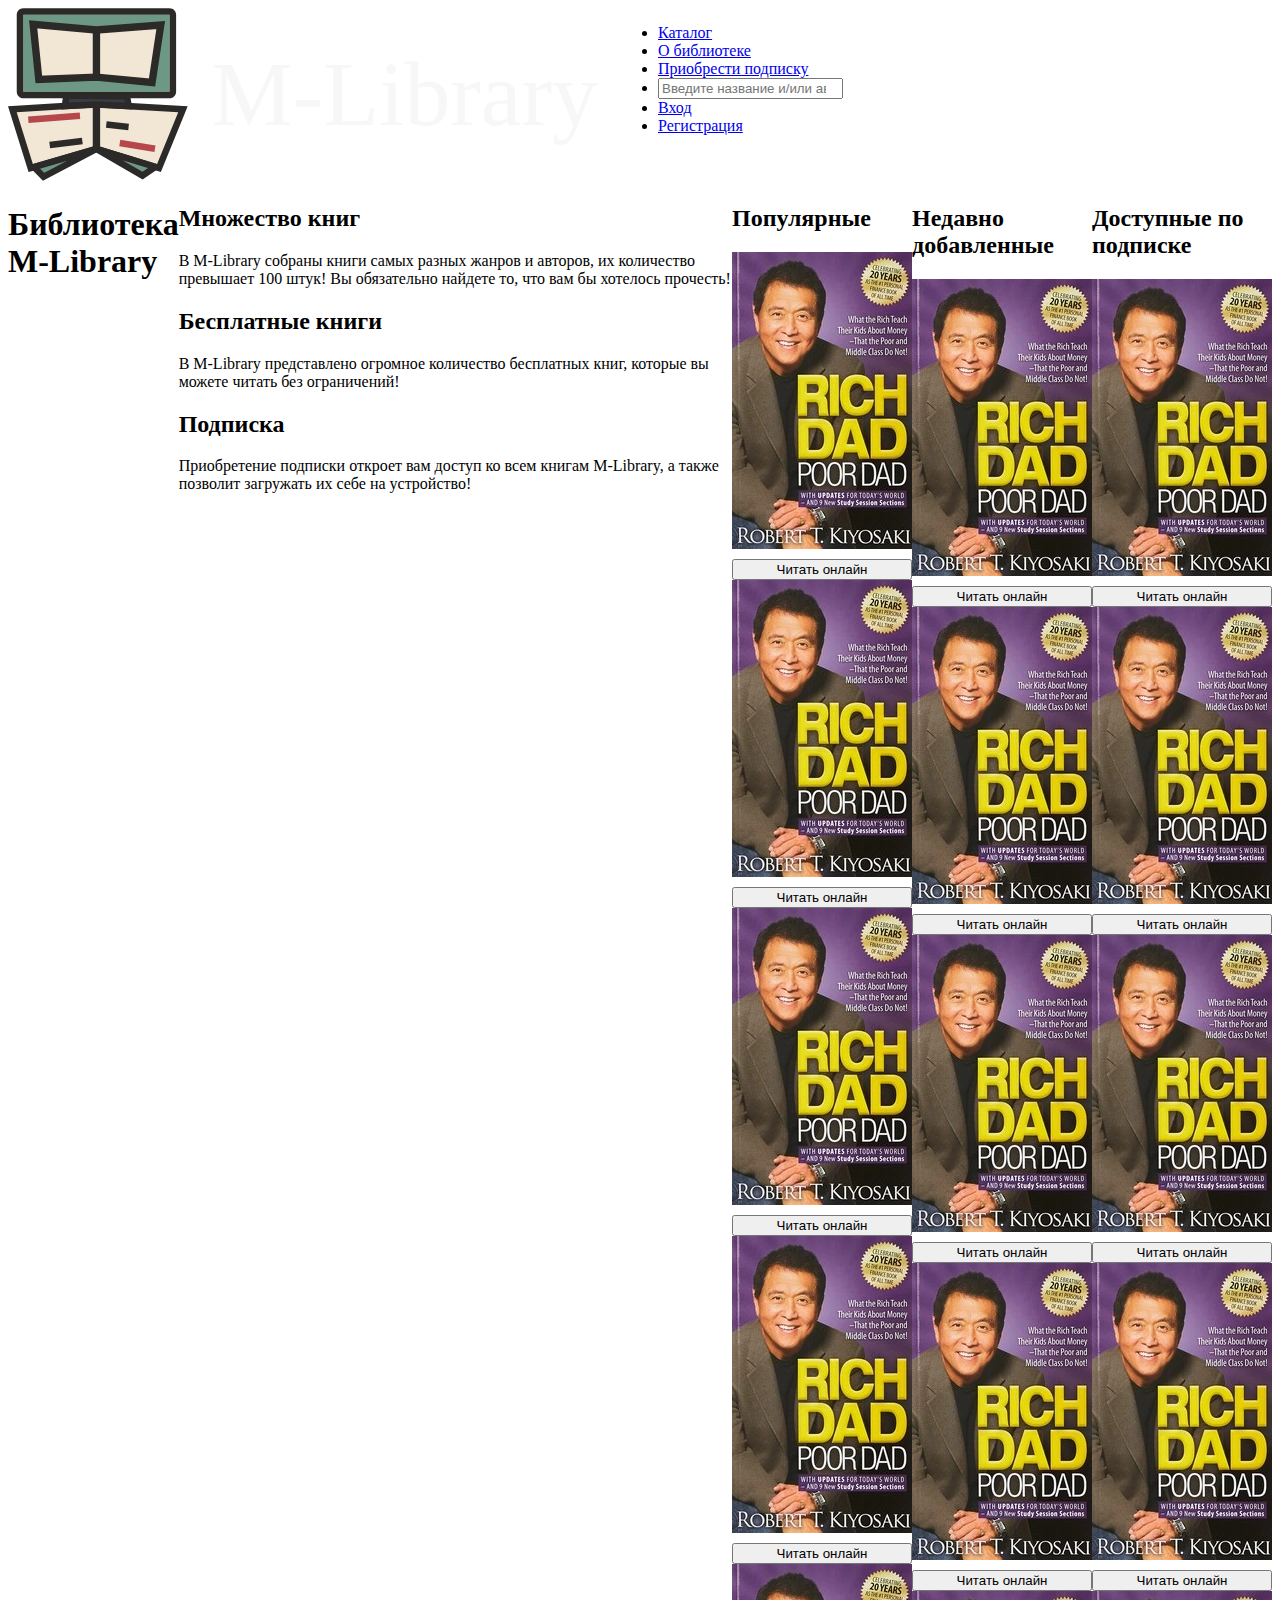
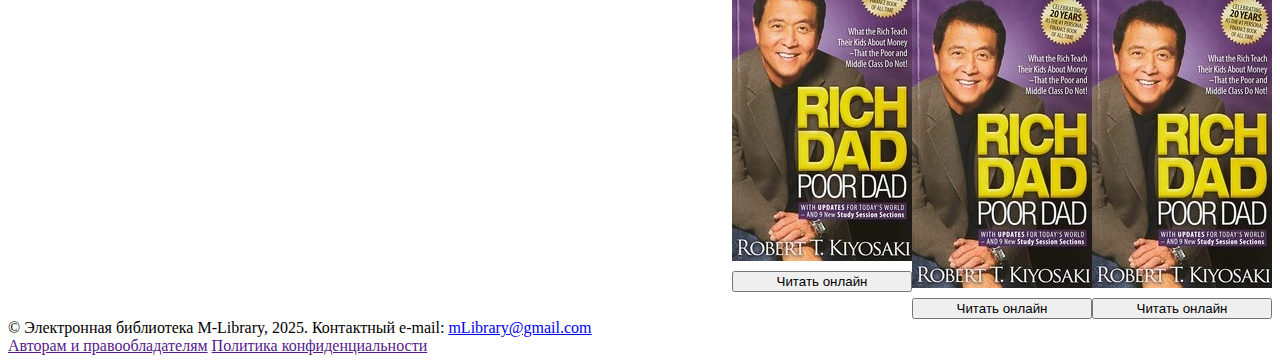
<file: index.html>
<!DOCTYPE html>
<html lang="ru">
  <head>
    <meta charset="UTF-8" />
    <meta name="viewport" content="width=device-width, initial-scale=1.0" />
    <meta name="description" content="Электронная библиотека M-Library">
    <title>M-Library</title>
    <link rel="stylesheet" href="/assets/css/style.css" />
  </head>
  <body>
    <header class="body-header">
      <div class="container">
        <a href="#">
          <div class="logo-div">
            <img
              src="/assets/img/logolibrary_2.svg"
              alt="M-Library"
              class="logo-img"
            />
          </div>
        </a>
        <nav class="menu">
          <ul class="nav-list" aria-label="menu ">
            <li class="nav-item"><a href="#">Каталог</a></li>
            <li class="nav-item"><a href="#">О библиотеке</a></li>
            <li class="nav-item"><a href="#">Приобрести подписку</a></li>
            <li class="nav-item">
              <form action="">
                <label for="menu-search" hidden>Поиск</label>
                <input
                  type="search"
                  placeholder="Введите название и/или автора"
                  id="menu-search"
                />
              </form>
            </li>
            <li class="nav-item"><a href="#">Вход</a></li>
            <li class="nav-item"><a href="#">Регистрация</a></li>
          </ul>
        </nav>
      </div>
    </header>
    <main>
      <div class="container">
        <h1>Библиотека M-Library</h1>
        <section class="main-header-section">
          <div class="card">
            <h2>Множество книг</h2>
            <p>
              В M-Library собраны книги самых разных жанров и авторов, их
              количество превышает 100 штук! Вы обязательно найдете то, что вам
              бы хотелось прочесть!
            </p>
          </div>
          <div class="card">
            <h2>Бесплатные книги</h2>
            <p>
              В M-Library представлено огромное количество бесплатных книг,
              которые вы можете читать без ограничений!
            </p>
          </div>
          <div class="card">
            <h2>Подписка</h2>
            <p>
              Приобретение подписки откроет вам доступ ко всем книгам M-Library,
              а также позволит загружать их себе на устройство!
            </p>
          </div>
        </section>
        <section class="main-section">
          <h2>Популярные</h2>
          <article class="book-card">
            <img src="/assets/img/book-cover.webp" alt="book-cover" />
            <button class="book-card-button">Читать онлайн</button>
          </article>
          <article class="book-card">
            <img src="/assets/img/book-cover.webp" alt="book-cover" />
            <button class="book-card-button">Читать онлайн</button>
          </article>
          <article class="book-card">
            <img src="/assets/img/book-cover.webp" alt="book-cover" />
            <button class="book-card-button">Читать онлайн</button>
          </article>
          <article class="book-card">
            <img src="/assets/img/book-cover.webp" alt="book-cover" />
            <button class="book-card-button">Читать онлайн</button>
          </article>
          <article class="book-card">
            <img src="/assets/img/book-cover.webp" alt="book-cover" />
            <button class="book-card-button">Читать онлайн</button>
          </article>
        </section>
        <section class="main-section">
          <h2>Недавно добавленные</h2>
          <article class="book-card">
            <img src="/assets/img/book-cover.webp" alt="book-cover" />
            <button class="book-card-button">Читать онлайн</button>
          </article>
          <article class="book-card">
            <img src="/assets/img/book-cover.webp" alt="book-cover" />
            <button class="book-card-button">Читать онлайн</button>
          </article>
          <article class="book-card">
            <img src="/assets/img/book-cover.webp" alt="book-cover" />
            <button class="book-card-button">Читать онлайн</button>
          </article>
          <article class="book-card">
            <img src="/assets/img/book-cover.webp" alt="book-cover" />
            <button class="book-card-button">Читать онлайн</button>
          </article>
          <article class="book-card">
            <img src="/assets/img/book-cover.webp" alt="book-cover" />
            <button class="book-card-button">Читать онлайн</button>
          </article>
        </section>
        <section class="main-section">
          <h2>Доступные по подписке</h2>
          <article class="book-card">
            <img src="/assets/img/book-cover.webp" alt="book-cover" />
            <button class="book-card-button">Читать онлайн</button>
          </article>
          <article class="book-card">
            <img src="/assets/img/book-cover.webp" alt="book-cover" />
            <button class="book-card-button">Читать онлайн</button>
          </article>
          <article class="book-card">
            <img src="/assets/img/book-cover.webp" alt="book-cover" />
            <button class="book-card-button">Читать онлайн</button>
          </article>
          <article class="book-card">
            <img src="/assets/img/book-cover.webp" alt="book-cover" />
            <button class="book-card-button">Читать онлайн</button>
          </article>
          <article class="book-card">
            <img src="/assets/img/book-cover.webp" alt="book-cover" />
            <button class="book-card-button">Читать онлайн</button>
          </article>
        </section>
      </div>
    </main>
    <footer>
      <div class="container">
        <nav class="menu">
          <div>
            &copy; Электронная библиотека M-Library, 2025. Контактный e-mail:
            <a href="mailto:mLibrary@gmail.com">mLibrary@gmail.com</a>
          </div>
          <a href="">Авторам и правообладателям</a>
          <a href="">Политика конфиденциальности</a>
        </nav>
      </div>
    </footer>
  </body>
</html>
</file>
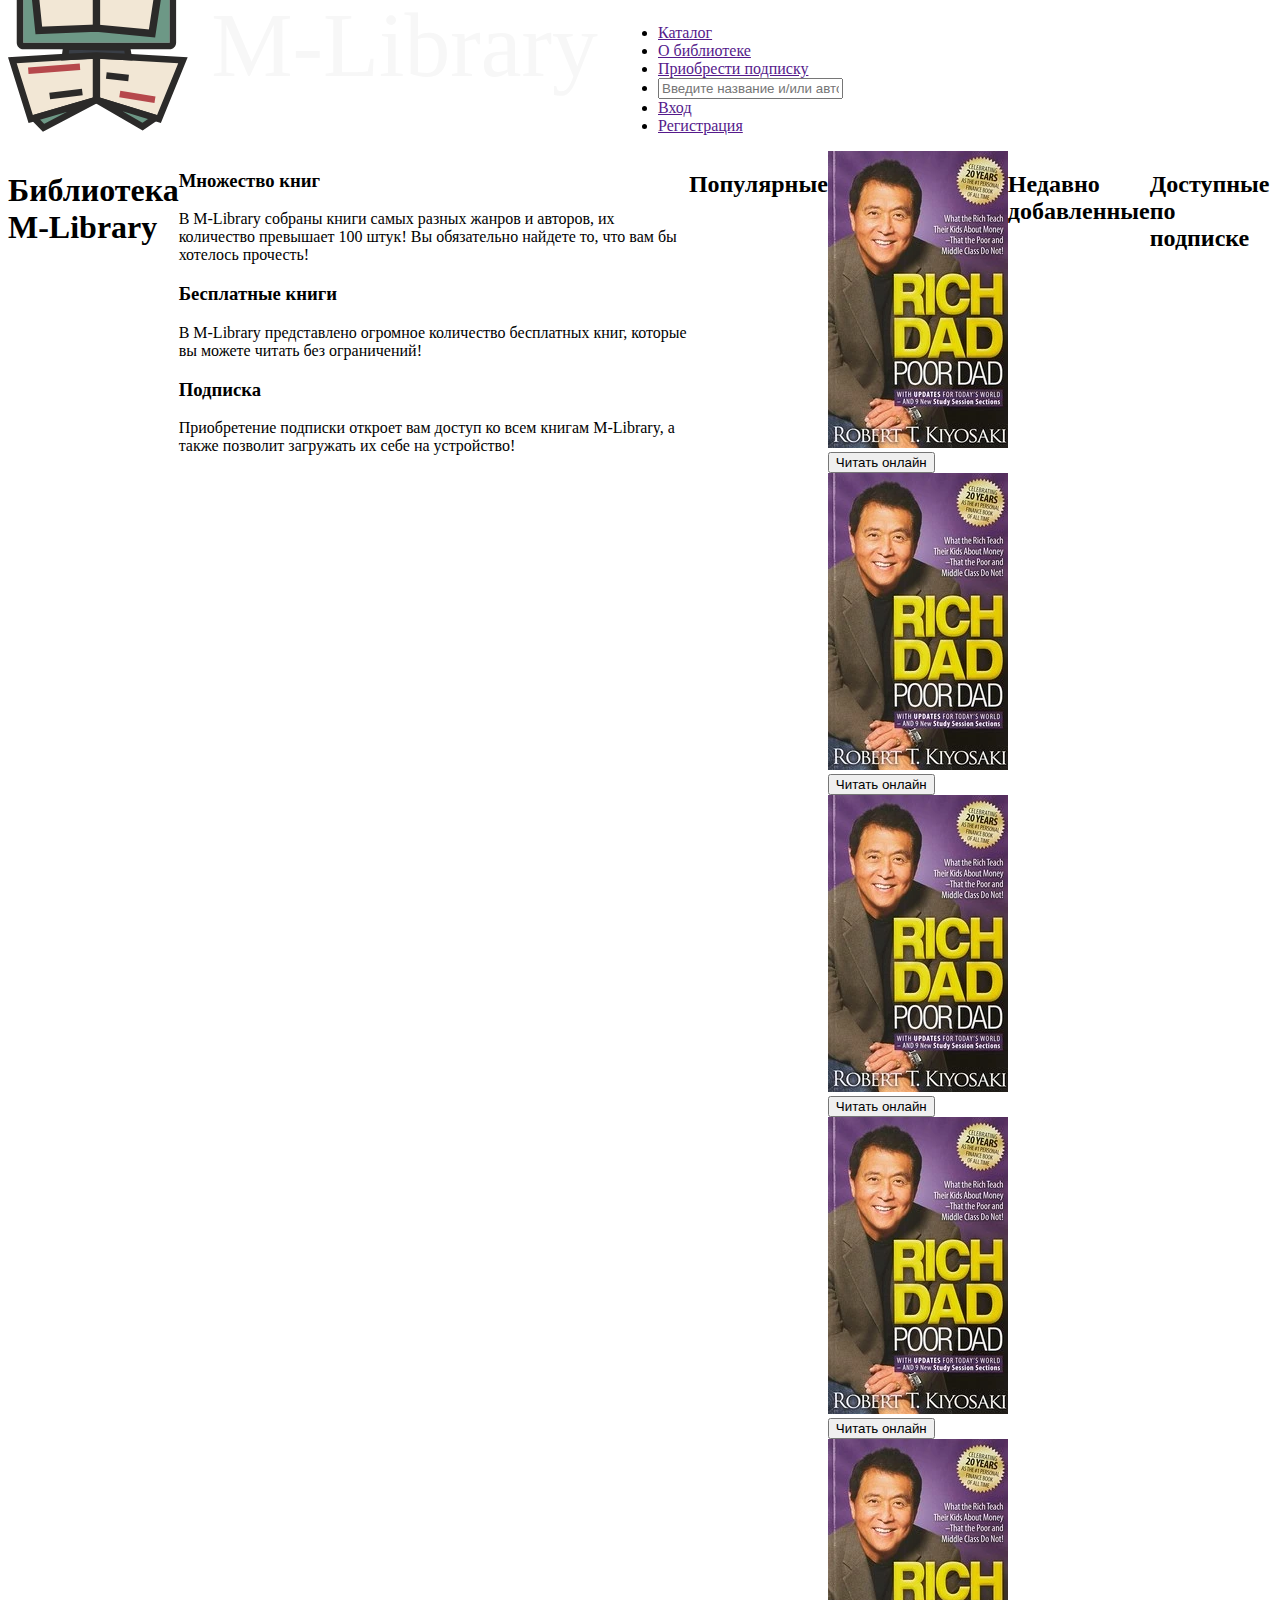
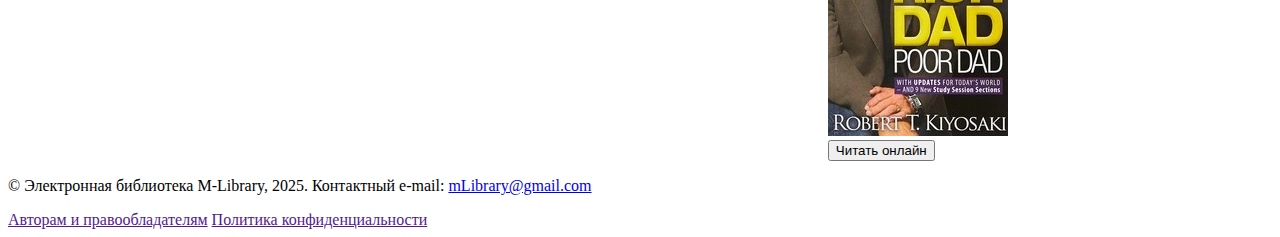
<file: pages/index.html>
<!DOCTYPE html>
<html lang="en">
  <head>
    <meta charset="UTF-8" />
    <meta name="viewport" content="width=device-width, initial-scale=1.0" />
    <title>M-Library</title>
    <link rel="stylesheet" href="../assets/css/style.css" />
  </head>
  <body>
    <header class="body-header">
      <div class="container">
        <a href="#">
          <div class="logo">
            <img src="../assets/img/logolibrary_2.svg" alt="M-Library" />
          </div>
        </a>
        <nav class="menu">
          <ul>
            <li><a href="">Каталог</a></li>
            <li><a href="">О библиотеке</a></li>
            <li><a href="">Приобрести подписку</a></li>
            <li>
              <input type="text" placeholder="Введите название и/или автора" />
            </li>
            <li><a href="">Вход</a></li>
            <li><a href="">Регистрация</a></li>
          </ul>
        </nav>
      </div>
    </header>
    <main>
      <div class="container">
        <header class="main-header">
          <h1>Библиотека M-Library</h1>
        </header>
        <section class="main-header-section">
          <div class="card">
            <h3>Множество книг</h3>
            <p>
              В M-Library собраны книги самых разных жанров и авторов, их
              количество превышает 100 штук! Вы обязательно найдете то, что вам
              бы хотелось прочесть!
            </p>
          </div>
          <div class="card">
            <h3>Бесплатные книги</h3>
            <p>
              В M-Library представлено огромное количество бесплатных книг,
              которые вы можете читать без ограничений!
            </p>
          </div>
          <div class="card">
            <h3>Подписка</h3>
            <p>
              Приобретение подписки откроет вам доступ ко всем книгам M-Library,
              а также позволит загружать их себе на устройство!
            </p>
          </div>
        </section>
        <header class="section-header">
          <h2>Популярные</h2>
        </header>
        <section class="main-section">
          <div class="card-book">
            <img src="../assets/img/book-cover.webp" alt="book-cover" />
            <button>Читать онлайн</button>
          </div>
          <div class="card-book">
            <img src="../assets/img/book-cover.webp" alt="book-cover" />
            <button>Читать онлайн</button>
          </div>
          <div class="card-book">
            <img src="../assets/img/book-cover.webp" alt="book-cover" />
            <button>Читать онлайн</button>
          </div>
          <div class="card-book">
            <img src="../assets/img/book-cover.webp" alt="book-cover" />
            <button>Читать онлайн</button>
          </div>
          <div class="card-book">
            <img src="../assets/img/book-cover.webp" alt="book-cover" />
            <button>Читать онлайн</button>
          </div>
        </section>
        <header class="section-header">
          <h2>Недавно добавленные</h2>
        </header>
        <section class="main-section"></section>
        <header class="section-header">
          <h2>Доступные по подписке</h2>
        </header>
        <section class="main-section"></section>
      </div>
    </main>
    <footer>
      <div class="container">
        <nav class="menu">
          <p>
            © Электронная библиотека M-Library, 2025. Контактный e-mail:
            <a href="mailto:mLibrary@gmail.com">mLibrary@gmail.com</a>
          </p>
          <a href="">Авторам и правообладателям</a>
          <a href="">Политика конфиденциальности</a>
        </nav>
      </div>
    </footer>
  </body>
</html>
</file>
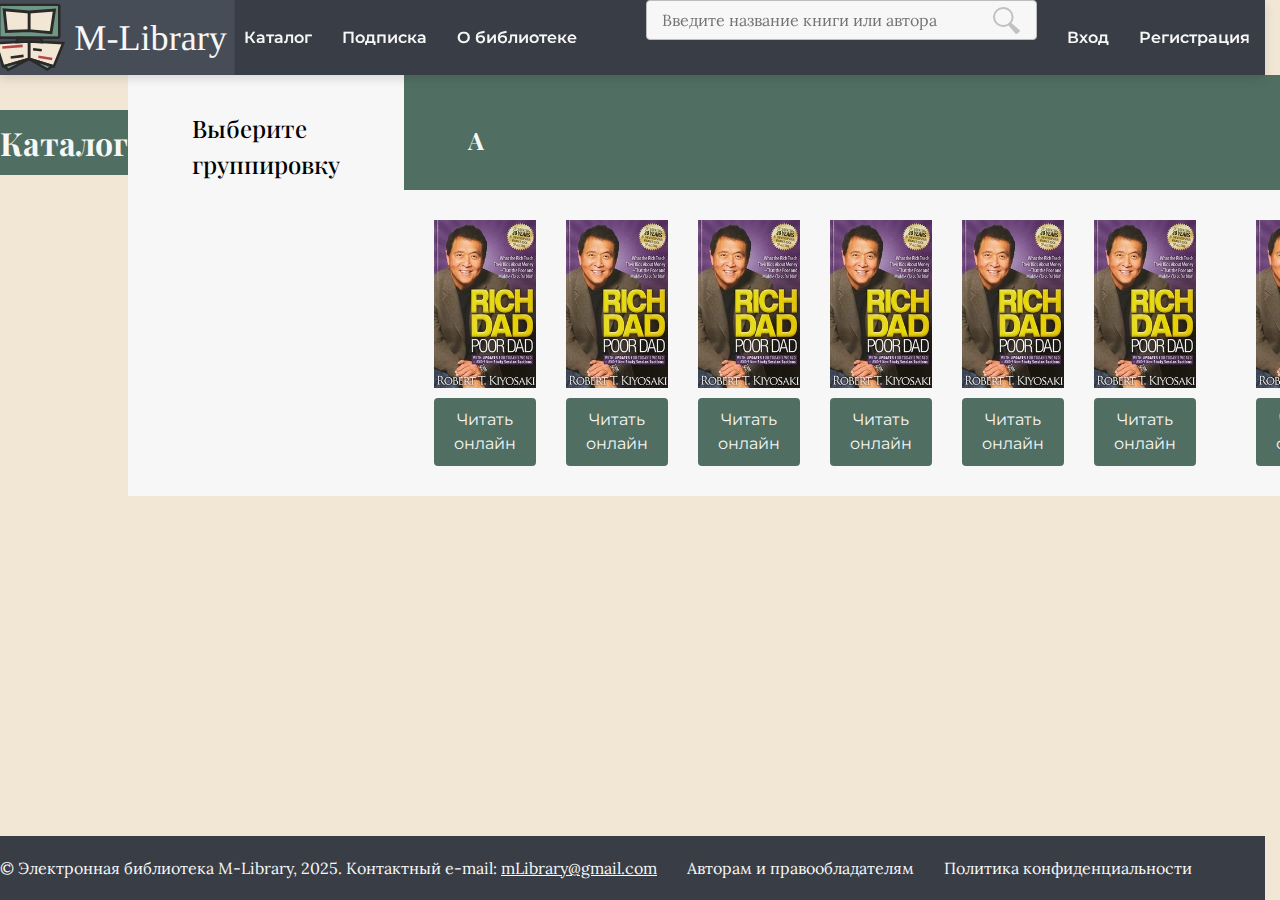
<file: catalog.html>
<!DOCTYPE html>
<html lang="ru">
  <head>
    <meta charset="UTF-8" />
    <meta
      name="viewport"
      content="width=device-width, user-scalable=no, initial-scale=1.0, maximum-scale=1.0, minimum-scale=1.0"
    />
    <meta http-equiv="X-UA-Compatible" content="ie=edge" />
    <meta name="description" content="Электронная библиотека M-Library" />
    <title>M-Library</title>
    <link rel="stylesheet" href="/assets/css/reset.css" />
    <link rel="stylesheet" href="/assets/css/style.css" />
    <link rel="stylesheet" href="/assets/css/media.css" />
  </head>
  <body class="page">
    <header class="header">
      <div class="container container__header">
        <a href="/index.html" class="logo">
          <img
            src="/assets/img/logolibrary_2.svg"
            alt="M-Library"
            class="logo__logo-image"
            width="229"
            height="65"
          />
        </a>
        <nav class="nav">
          <ul class="nav__list" aria-label="menu">
            <li class="nav__item">
              <a href="/catalog.html" class="nav__link">Каталог</a>
            </li>
            <li class="nav__item">
              <a href="/subscription.html" class="nav__link">Подписка</a>
            </li>
            <li class="nav__item">
              <a href="/about.html" class="nav__link">О&nbsp;библиотеке</a>
            </li>
          </ul>
        </nav>
        <div class="search">
          <form class="search__form">
            <label for="nav-search-input" class="search__label visually-hidden"
              >Поиск</label
            >
            <input
              class="search__input"
              type="search"
              placeholder="Введите название книги или автора"
              id="nav-search-input"
            />
          </form>
          <button
            type="submit"
            class="search__button"
            aria-label="search-button"
            title="Search"
          >
            <svg
              width="27"
              height="27"
              viewBox="0 0 27 27"
              fill="none"
              xmlns="http://www.w3.org/2000/svg"
              class="search__icon"
            >
              <g transform="matrix(-1 0 0 1 26 1)">
                <path
                  d="M9.30142 0C14.4383 0 18.6028 4.02625 18.6028 8.99261C18.6028 13.959 14.4383 17.9852 9.30142 17.9852C4.16409 17.9852 0 13.959 0 8.99261C0 4.02625 4.16409 6.92328e-07 9.30142 6.92328e-07C9.30142 6.92328e-07 9.30142 0 9.30142 0Z"
                  fill="none"
                  stroke-width="2"
                  stroke="currentColor"
                  transform="translate(6.397 0)"
                />
                <path
                  d="M7.8472 0C12.1815 0 15.6948 3.39668 15.6948 7.58667C15.6948 11.7771 12.1815 15.1737 7.8472 15.1737C3.51332 15.1737 0 11.7771 0 7.58667C0 3.39668 3.51332 1.19209e-07 7.8472 1.19209e-07C7.8472 1.19209e-07 7.8472 0 7.8472 0Z"
                  transform="translate(7.842 1.32)"
                />
                <path
                  d="M8.79958 0L0 7.7117L2.66774 9.78633L10.1783 1.16597L8.79958 0Z"
                  fill="currentColor"
                  fill-rule="evenodd"
                  stroke-width="2"
                  stroke="currentColor"
                  transform="translate(0 15.214)"
                />
              </g>
            </svg>
          </button>
        </div>
        <ul class="nav__list">
          <li class="nav__item">
            <a href="/login.html" class="nav__link">Вход</a>
          </li>
          <li class="nav__item">
            <a href="/registration.html" class="nav__link">Регистрация</a>
          </li>
        </ul>
      </div>
    </header>
    <main class="main">
      <div class="container container__main">
        <h1 class="main__title">Каталог</h1>
        <section class="features-section">
          <header class="features-section__header">
            <h2 class="features-section__section-title">
              Выберите группировку
            </h2>
          </header>
        </section>
        <section class="book-section">
          <header class="book-section__header">
            <h2 class="book-section__title">А</h2>
          </header>
          <div class="book-section__grid-wrapper">
            <div class="book-section__grid">
              <div class="book-card">
                <img
                  class="book-card__image"
                  src="/assets/img/book-cover.webp"
                  alt="book-cover"
                  width="180"
                  height="297"
                />
                <button class="button">Читать онлайн</button>
              </div>
              <div class="book-card">
                <img
                  class="book-card__image"
                  src="/assets/img/book-cover.webp"
                  alt="book-cover"
                  width="180"
                  height="297"
                />
                <button class="button">Читать онлайн</button>
              </div>
              <div class="book-card">
                <img
                  class="book-card__image"
                  src="/assets/img/book-cover.webp"
                  alt="book-cover"
                  width="180"
                  height="297"
                />
                <button class="button">Читать онлайн</button>
              </div>
              <div class="book-card">
                <img
                  class="book-card__image"
                  src="/assets/img/book-cover.webp"
                  alt="book-cover"
                  width="180"
                  height="297"
                />
                <button class="button">Читать онлайн</button>
              </div>
              <div class="book-card">
                <img
                  class="book-card__image"
                  src="/assets/img/book-cover.webp"
                  alt="book-cover"
                  width="180"
                  height="297"
                />
                <button class="button">Читать онлайн</button>
              </div>
              <div class="book-card">
                <img
                  class="book-card__image"
                  src="/assets/img/book-cover.webp"
                  alt="book-cover"
                  width="180"
                  height="297"
                />
                <button class="button">Читать онлайн</button>
              </div>
            </div>
          </div>
        </section>
        <section class="book-section">
          <h2 class="book-section__title">Б</h2>
          <div class="book-section__grid">
            <div class="book-card">
              <img
                class="book-card__image"
                src="/assets/img/book-cover.webp"
                alt="book-cover"
                width="180"
                height="297"
              />
              <button class="button">Читать онлайн</button>
            </div>
            <div class="book-card">
              <img
                class="book-card__image"
                src="/assets/img/book-cover.webp"
                alt="book-cover"
                width="180"
                height="297"
              />
              <button class="button">Читать онлайн</button>
            </div>
            <div class="book-card">
              <img
                class="book-card__image"
                src="/assets/img/book-cover.webp"
                alt="book-cover"
                width="180"
                height="297"
              />
              <button class="button">Читать онлайн</button>
            </div>
            <div class="book-card">
              <img
                class="book-card__image"
                src="/assets/img/book-cover.webp"
                alt="book-cover"
                width="180"
                height="297"
              />
              <button class="button">Читать онлайн</button>
            </div>
            <div class="book-card">
              <img
                class="book-card__image"
                src="/assets/img/book-cover.webp"
                alt="book-cover"
                width="180"
                height="297"
              />
              <button class="button">Читать онлайн</button>
            </div>
            <div class="book-card">
              <img
                class="book-card__image"
                src="/assets/img/book-cover.webp"
                alt="book-cover"
                width="180"
                height="297"
              />
              <button class="button">Читать онлайн</button>
            </div>
          </div>
        </section>
        <section class="book-section">
          <h2 class="book-section__title">В</h2>
          <div class="book-section__grid">
            <div class="book-card">
              <img
                class="book-card__image"
                src="/assets/img/book-cover.webp"
                alt="book-cover"
                width="180"
                height="297"
              />
              <button class="button">Читать онлайн</button>
            </div>
            <div class="book-card">
              <img
                class="book-card__image"
                src="/assets/img/book-cover.webp"
                alt="book-cover"
                width="180"
                height="297"
              />
              <button class="button">Читать онлайн</button>
            </div>
            <div class="book-card">
              <img
                class="book-card__image"
                src="/assets/img/book-cover.webp"
                alt="book-cover"
                width="180"
                height="297"
              />
              <button class="button">Читать онлайн</button>
            </div>
            <div class="book-card">
              <img
                class="book-card__image"
                src="/assets/img/book-cover.webp"
                alt="book-cover"
                width="180"
                height="297"
              />
              <button class="button">Читать онлайн</button>
            </div>
            <div class="book-card">
              <img
                class="book-card__image"
                src="/assets/img/book-cover.webp"
                alt="book-cover"
                width="180"
                height="297"
              />
              <button class="button">Читать онлайн</button>
            </div>
            <div class="book-card">
              <img
                class="book-card__image"
                src="/assets/img/book-cover.webp"
                alt="book-cover"
                width="180"
                height="297"
              />
              <button class="button">Читать онлайн</button>
            </div>
          </div>
        </section>
      </div>
    </main>
    <footer class="footer">
      <div class="container">
        <nav class="nav footer__nav">
          <div class="footer__info">
            <span
              >&copy; Электронная библиотека M-Library, 2025. Контактный e-mail:
              <a class="footer__email" href="mailto:mLibrary@gmail.com"
                >mLibrary@gmail.com</a
              ></span
            >
          </div>
          <a class="footer__link" href="/for-authors.html"
            >Авторам и правообладателям</a
          >
          <a class="footer__link" href="/conf-policy.html"
            >Политика конфиденциальности</a
          >
        </nav>
      </div>
    </footer>
  </body>
</html>
</file>
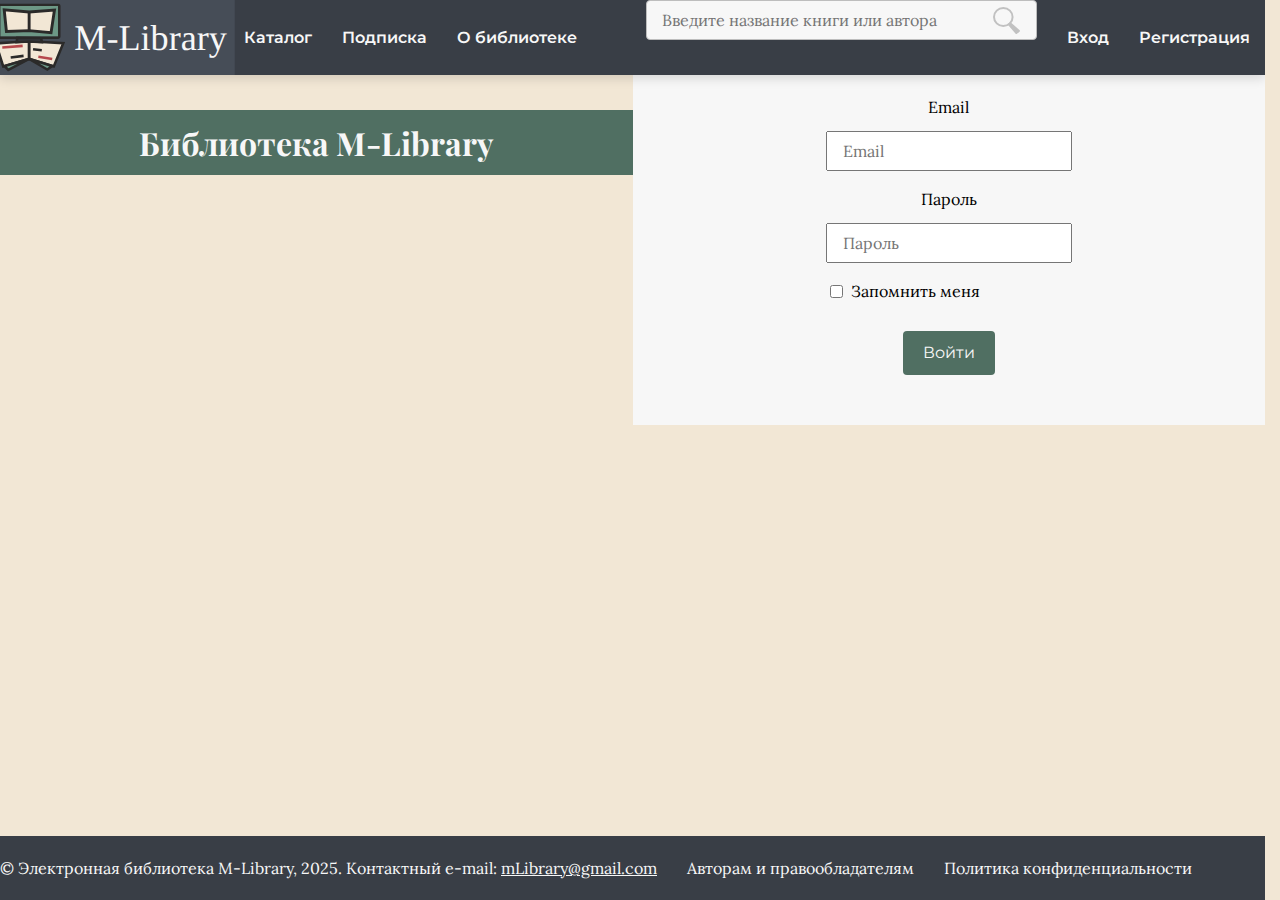
<file: login.html>
<!DOCTYPE html>
<html lang="ru">
  <head>
    <meta charset="UTF-8" />
    <meta name="viewport" content="width=device-width" />
    <meta http-equiv="X-UA-Compatible" content="ie=edge" />
    <meta name="description" content="Электронная библиотека M-Library" />
    <title>M-Library</title>
    <link rel="stylesheet" href="/assets/css/reset.css" />
    <link rel="stylesheet" href="/assets/css/style.css" />
    <link rel="stylesheet" href="/assets/css/media.css" />
  </head>
  <body class="page">
    <header class="header">
      <div class="container container__header">
        <a href="index.html" class="logo">
          <img
            src="/assets/img/logolibrary_2.svg"
            alt="M-Library"
            class="logo__logo-image"
            width="229"
            height="65"
          />
        </a>
        <nav class="nav">
          <ul class="nav__list" aria-label="menu">
            <li class="nav__item"><a href="#" class="nav__link">Каталог</a></li>
            <li class="nav__item">
              <a href="#" class="nav__link">Подписка</a>
            </li>
            <li class="nav__item">
              <a href="#" class="nav__link">О&nbsp;библиотеке</a>
            </li>
          </ul>
        </nav>
        <div class="search">
          <form class="search__form">
            <label for="nav-search-input" class="search__label visually-hidden"
              >Поиск</label
            >
            <input
              class="search__input"
              type="search"
              placeholder="Введите название книги или автора"
              id="nav-search-input"
            />
          </form>
          <button
            type="submit"
            class="search__button"
            aria-label="search-button"
            title="Search"
          >
            <svg
              width="27"
              height="27"
              viewBox="0 0 27 27"
              fill="none"
              xmlns="http://www.w3.org/2000/svg"
              class="search__icon"
            >
              <g transform="matrix(-1 0 0 1 26 1)">
                <path
                  d="M9.30142 0C14.4383 0 18.6028 4.02625 18.6028 8.99261C18.6028 13.959 14.4383 17.9852 9.30142 17.9852C4.16409 17.9852 0 13.959 0 8.99261C0 4.02625 4.16409 6.92328e-07 9.30142 6.92328e-07C9.30142 6.92328e-07 9.30142 0 9.30142 0Z"
                  fill="none"
                  stroke-width="2"
                  stroke="currentColor"
                  transform="translate(6.397 0)"
                />
                <path
                  d="M7.8472 0C12.1815 0 15.6948 3.39668 15.6948 7.58667C15.6948 11.7771 12.1815 15.1737 7.8472 15.1737C3.51332 15.1737 0 11.7771 0 7.58667C0 3.39668 3.51332 1.19209e-07 7.8472 1.19209e-07C7.8472 1.19209e-07 7.8472 0 7.8472 0Z"
                  transform="translate(7.842 1.32)"
                />
                <path
                  d="M8.79958 0L0 7.7117L2.66774 9.78633L10.1783 1.16597L8.79958 0Z"
                  fill="currentColor"
                  fill-rule="evenodd"
                  stroke-width="2"
                  stroke="currentColor"
                  transform="translate(0 15.214)"
                />
              </g>
            </svg>
          </button>
        </div>
        <ul class="nav__list">
          <li class="nav__item">
            <a href="/login.html" class="nav__link">Вход</a>
          </li>
          <li class="nav__item">
            <a href="/registration.html" class="nav__link">Регистрация</a>
          </li>
        </ul>
      </div>
    </header>
    <main class="main">
      <div class="container container__main">
        <h1 class="main__title">Библиотека M-Library</h1>
        <div class="form__form-outer">
          <form action="#" class="form">
            <label for="email-input" class="form__input-label">Email</label>
            <input
              type="text"
              name="email"
              id="email-input"
              class="form__text-input"
              placeholder="Email"
            />
            <label for="password-input" class="form__input-label">Пароль</label>
            <input
              type="text"
              name="email"
              id="password-input"
              class="form__text-input"
              placeholder="Пароль"
            />
            <span class="form__input-wrapper">
              <input
                type="checkbox"
                name="remember"
                id="remember-checkbox"
                class="form__checkbox-input"
              />
              <label
                for="remember-checkbox"
                class="form__input-label checkbox-label"
                >Запомнить меня</label
              >
            </span>
            <button type="submit" class="button form__button">Войти</button>
          </form>
        </div>
      </div>
    </main>
    <footer class="footer">
      <div class="container">
        <nav class="nav footer__nav">
          <div class="footer__info">
            <span
              >&copy; Электронная библиотека M-Library, 2025. Контактный e-mail:
              <a class="footer__email" href="mailto:mLibrary@gmail.com"
                >mLibrary@gmail.com</a
              ></span
            >
          </div>
          <a class="footer__link" href="/for-authors.html"
            >Авторам и правообладателям</a
          >
          <a class="footer__link" href="/conf-policy.html"
            >Политика конфиденциальности</a
          >
        </nav>
      </div>
    </footer>
  </body>
</html>
</file>
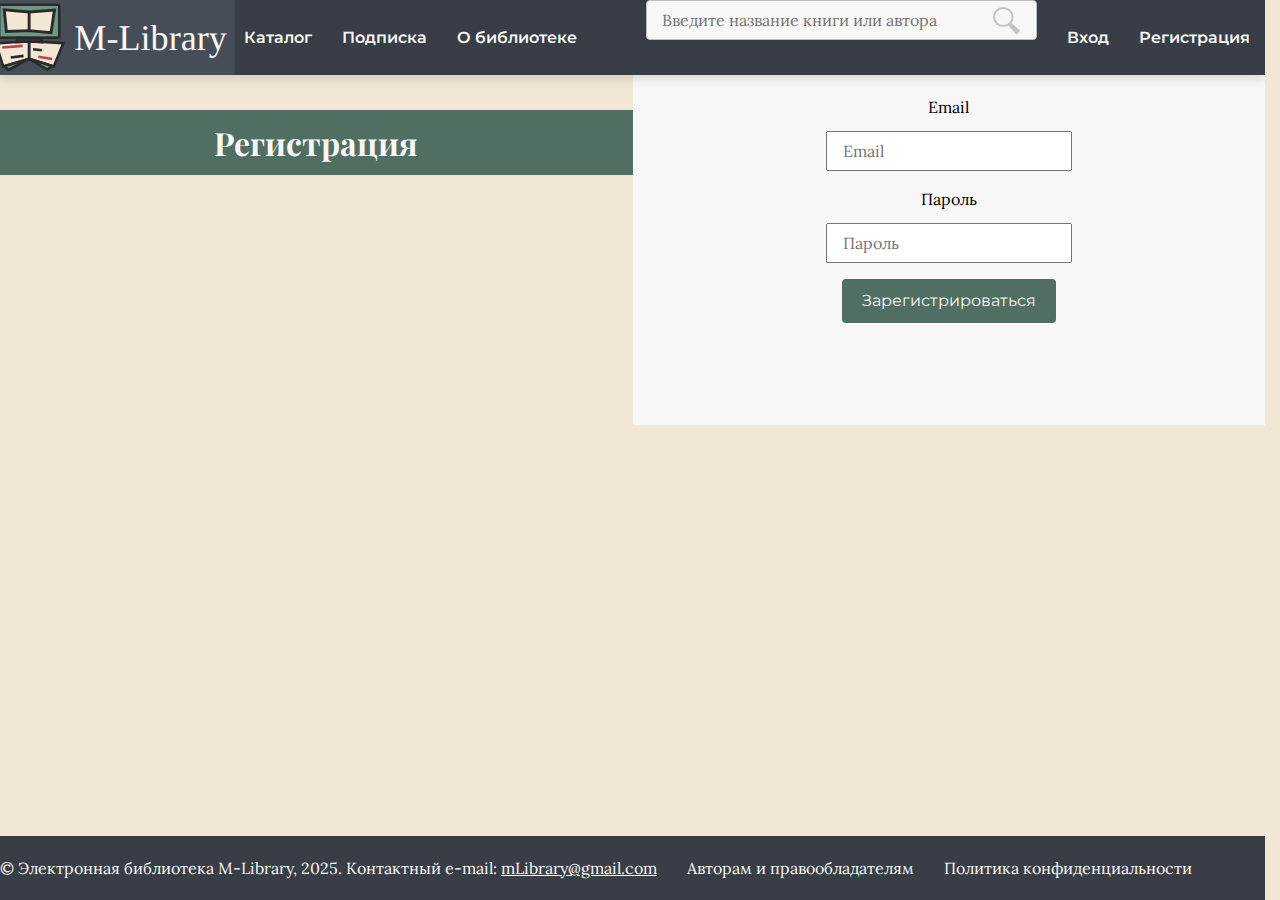
<file: registration.html>
<!DOCTYPE html>
<html lang="ru">
  <head>
    <meta charset="UTF-8" />
    <meta name="viewport" content="width=device-width" />
    <meta http-equiv="X-UA-Compatible" content="ie=edge" />
    <meta name="description" content="Электронная библиотека M-Library" />
    <title>M-Library</title>
    <link rel="stylesheet" href="/assets/css/reset.css" />
    <link rel="stylesheet" href="/assets/css/style.css" />
    <link rel="stylesheet" href="/assets/css/media.css" />
  </head>
  <body class="page">
    <header class="header">
      <div class="container container__header">
        <a href="/index.html" class="logo">
          <img
            src="/assets/img/logolibrary_2.svg"
            alt="M-Library"
            class="logo__logo-image"
            width="229"
            height="65"
          />
        </a>
        <nav class="nav">
          <ul class="nav__list" aria-label="menu">
            <li class="nav__item"><a href="#" class="nav__link">Каталог</a></li>
            <li class="nav__item">
              <a href="#" class="nav__link">Подписка</a>
            </li>
            <li class="nav__item">
              <a href="#" class="nav__link">О&nbsp;библиотеке</a>
            </li>
          </ul>
        </nav>
        <div class="search">
          <form class="search__form">
            <label for="nav-search-input" class="search__label visually-hidden"
              >Поиск</label
            >
            <input
              class="search__input"
              type="search"
              placeholder="Введите название книги или автора"
              id="nav-search-input"
            />
          </form>
          <button
            type="submit"
            class="search__button"
            aria-label="search-button"
            title="Search"
          >
            <svg
              width="27"
              height="27"
              viewBox="0 0 27 27"
              fill="none"
              xmlns="http://www.w3.org/2000/svg"
              class="search__icon"
            >
              <g transform="matrix(-1 0 0 1 26 1)">
                <path
                  d="M9.30142 0C14.4383 0 18.6028 4.02625 18.6028 8.99261C18.6028 13.959 14.4383 17.9852 9.30142 17.9852C4.16409 17.9852 0 13.959 0 8.99261C0 4.02625 4.16409 6.92328e-07 9.30142 6.92328e-07C9.30142 6.92328e-07 9.30142 0 9.30142 0Z"
                  fill="none"
                  stroke-width="2"
                  stroke="currentColor"
                  transform="translate(6.397 0)"
                />
                <path
                  d="M7.8472 0C12.1815 0 15.6948 3.39668 15.6948 7.58667C15.6948 11.7771 12.1815 15.1737 7.8472 15.1737C3.51332 15.1737 0 11.7771 0 7.58667C0 3.39668 3.51332 1.19209e-07 7.8472 1.19209e-07C7.8472 1.19209e-07 7.8472 0 7.8472 0Z"
                  transform="translate(7.842 1.32)"
                />
                <path
                  d="M8.79958 0L0 7.7117L2.66774 9.78633L10.1783 1.16597L8.79958 0Z"
                  fill="currentColor"
                  fill-rule="evenodd"
                  stroke-width="2"
                  stroke="currentColor"
                  transform="translate(0 15.214)"
                />
              </g>
            </svg>
          </button>
        </div>
        <ul class="nav__list">
          <li class="nav__item">
            <a href="/login.html" class="nav__link">Вход</a>
          </li>
          <li class="nav__item">
            <a href="/registration.html" class="nav__link">Регистрация</a>
          </li>
        </ul>
      </div>
    </header>
    <main class="main">
      <div class="container container__main">
        <h1 class="main__title">Регистрация</h1>
        <div class="form__form-outer">
          <form action="#" class="form">
            <label for="email-input" class="form__input-label">Email</label>
            <input
              type="text"
              name="email"
              id="email-input"
              class="form__text-input"
              placeholder="Email"
            />
            <label for="password-input" class="form__input-label">Пароль</label>
            <input
              type="text"
              name="email"
              id="password-input"
              class="form__text-input"
              placeholder="Пароль"
            />
            <button type="submit" class="button form__button registration-button">Зарегистрироваться</button>
          </form>
        </div>
      </div>
    </main>
    <footer class="footer">
      <div class="container">
        <nav class="nav footer__nav">
          <div class="footer__info">
            <span
              >&copy; Электронная библиотека M-Library, 2025. Контактный e-mail:
              <a class="footer__email" href="mailto:mLibrary@gmail.com"
                >mLibrary@gmail.com</a
              ></span
            >
          </div>
          <a class="footer__link" href="/for-authors.html"
            >Авторам и правообладателям</a
          >
          <a class="footer__link" href="/conf-policy.html"
            >Политика конфиденциальности</a
          >
        </nav>
      </div>
    </footer>
  </body>
</html>
</file>
<file: assets/css/style.css>
@font-face {
  font-family: "Lora";
  src: url("../fonts/Lora-VariableFont_wght.ttf") format("truetype");
  font-weight: 400 700;
  font-style: normal;
  font-display: swap;
}

@font-face {
  font-family: "Montserrat";
  src: url("../fonts/Montserrat-VariableFont_wght.ttf") format("truetype");
  font-weight: 100 900;
  font-style: normal;
  font-display: swap;
}

@font-face {
  font-family: "Playfair Display";
  src: url("../fonts/PlayfairDisplay-VariableFont_wght.ttf") format("truetype");
  font-style: normal;
  font-weight: 400 900;
  font-display: swap;
}

:root {
  --main-backgound-color: #f2e7d5;
  --white-color: #f7f7f7;
  --nav-button-hover-color: #464d57;
  --nav-color: #393e46;
  --default-button-color: #506f62;
  --default-button-hover-color: #33373d;
  --default-border-color: #bdbdbd;
  --default-icon-color: #c1c1c1;
  --default-icon-hover-color: #9b9b9b;

  --header-color: #506f62;
  --main-content-font: "Lora";
  --nav-font: "Montserrat";
  --heading-font: "Playfair Display";

  --container-max-width: 1400px;
}

.page {
  background-color: var(--main-backgound-color);
  display: flex;
  flex-direction: column;
  min-height: 100vh;
  font-family: var(--main-content-font);
}

.header {
  background-color: var(--nav-color);
  height: 75px;
  display: flex;
  justify-content: center;
  overflow: hidden;
  box-shadow: 0 4px 10px rgba(0, 0, 0, 0.12);
  position: sticky;
  top: 0px;
}

.logo {
  display: flex;
  align-items: center;
  justify-content: center;
  width: fit-content;
  height: 75px;
  transition: scale 0.3s ease, background-color 0.3s ease;
}

.logo:hover {
  background-color: var(--nav-button-hover-color);
  scale: 1.05;
}

.logo__image {
  height: 65px;
  min-width: 229px;
}

.container {
  max-width: var(--container-max-width);
  width: 100%;
  display: flex;
  margin: 0 auto;
  height: fit-content;
}

.container--main {
  flex-direction: column;
  align-items: center;
}

.container--header {
  align-items: center;
}

.nav {
  display: flex;
  margin-right: auto;
}

.nav__list {
  display: flex;
  list-style: none;
}

.nav__item {
  display: flex;
  align-items: center;
}

.nav__link {
  display: flex;
  align-items: center;
  justify-content: center;
  color: var(--white-color);
  text-decoration: none;
  height: 75px;
  font-family: var(--nav-font), sans-serif;
  padding: 0px 15px;
  font-weight: 600;
  text-align: center;
  transition: background-color 0.3s ease;
}

.nav__link:hover {
  background-color: var(--nav-button-hover-color);
}

.search {
  display: flex;
  background-color: var(--white-color);
  align-items: center;
  margin: 0px 15px;
  border-radius: 4px;
  border: solid 1px var(--default-border-color);
  height: 40px;
}

.search__input {
  outline: none;
  height: 40px;
  background-color: transparent;
  border: none;
  padding: 0px 15px;
  font-family: var(--main-content-font), serif;
  font-size: 1rem;
  min-width: 340px;
}

.search__input::-webkit-search-cancel-button {
  display: none;
}

.search__input::placeholder {
  font-family: var(--main-content-font), serif;
  font-size: 1rem;
}

.search__button {
  background-color: transparent;
  border: none;
  cursor: pointer;
  height: auto;
  margin-right: 10px;
}

.search__icon {
  display: block;
  border-radius: 4px;
  color: var(--default-icon-color);
  transition: color 0.3s ease;
}

.search__icon:hover {
  color: var(--default-icon-hover-color);
}

.visually-hidden {
  border: 0;
  clip: rect(1px, 1px, 1px, 1px);
  -webkit-clip-path: inset(50%);
  clip-path: inset(50%);
  height: 1px;
  margin: -1px;
  overflow: hidden;
  padding: 0;
  position: absolute;
  white-space: nowrap;
  width: 1px;
}

.main {
  display: flex;
  flex: 1;
  justify-content: center;
}

.main__title {
  display: flex;
  justify-content: center;
  align-items: center;
  width: inherit;
  height: 65px;
  font-family: var(--heading-font), serif;
  color: var(--white-color);
  background-color: var(--header-color);
  margin-top: 35px;
}

.features-section {
  display: flex;
  flex-direction: column;
  background-color: var(--white-color);
  width: inherit;
  padding-bottom: 60px;
}

.features-section__cards-wrapper {
  display: flex;
  flex-direction: row;
  justify-content: center;
  gap: 45px;
}

.features-section__card {
  display: flex;
  min-width: 100px;
  max-width: 350px;
  height: auto;
  border: 1px solid var(--default-border-color);
  border-radius: 4px;
  flex-direction: column;
  font-family: var(--main-content-font), serif;
  align-items: center;
  padding: 15px;
}

.features-section__card-title {
  text-align: center;
  margin-bottom: 5px;
  font-weight: 500;
  font-size: 24px;
}

.features-section__card-text {
  text-align: left;
  width: 295px;
}

.features-section__section-title {
  font-family: var(--heading-font);
  font-weight: 500;
}

.features-section__header {
  margin: 35px 64px;
}

.book-section {
  display: flex;
  flex-direction: column;
  background-color: var(--white-color);
  width: 100%;
}

.book-section__title {
  display: flex;
  padding: 47px 64px 34px;
  height: 115px;
  font-family: var(--heading-font), serif;
  color: var(--white-color);
  background-color: var(--header-color);
}

.book-section__grid {
  display: flex;
  justify-content: center;
  align-items: center;
  column-gap: 30px;
  row-gap: 20px;
  padding: 30px;
  width: 100%;
}

.book-card {
  display: flex;
  flex-direction: column;
  gap: 10px;
  width: fit-content;
}

.book-card__no-image {
  width: 180px;
  height: 297px;
  background: #f0f0f0;
  display: flex;
  align-items: center;
  justify-content: center;
  text-align: center;
  padding: 15px;
}

.book-card__title {
  font-size: 1.1rem;
  margin: 10px 0 5px;
}

.book-card__author {
  font-size: 0.9rem;
  color: #666;
  margin-bottom: 10px;
}

.footer {
  display: inline-flex;
  background-color: var(--nav-color);
  max-height: 75px;
  color: var(--white-color);
  margin-top: 35px;
  font-family: var(--main-content-font);
}

.footer__info {
  display: flex;
  align-items: center;
}

.footer__link {
  text-decoration: none;
  color: var(--white-color);
  max-height: 75px;
  padding-block: 20px;
  height: 100%;
  display: inline-flex;
  align-items: center;
  padding-inline: 15px;
  transition: background-color 0.3s ease;
}

.footer__email {
  color: var(--white-color);
  margin-right: 15px;
}

.footer__link:hover {
  text-decoration: none;
  background-color: var(--nav-button-hover-color);
}

.nav--footer {
  display: inline-flex;
  font-size: 1rem;
}

.button {
  outline: none;
  border: none;
  background-color: var(--default-button-color);
  color: var(--white-color);
  padding: 10px 20px;
  border-radius: 4px;
  transition: background-color 0.3s ease;
  max-width: 229px;
  font-family: var(--nav-font);
}

.button:hover {
  background-color: var(--default-button-hover-color);
}

.button--registration {
  margin-top: 20px;
}

.form {
  display: inline-flex;
  flex-direction: column;
  align-items: center;
}

.form__text-input {
  max-width: 280px;
  width: 100%;
  height: 40px;
  padding: 0px 15px;
  font-family: var(--main-content-font), serif;
  font-size: 1rem;
  margin-bottom: 16px;
}

.button--form {
  min-width: 280px;
}

.form__input-label {
  margin-bottom: 12px;
}

.form__form-outer {
  background-color: var(--white-color);
  min-height: 350px;
  max-width: inherit;
  width: 100%;
  display: flex;
  justify-content: baseline;
  align-items: center;
  padding-top: 20px;
  flex-direction: column;
}

.form__input-wrapper {
  display: flex;
  align-items: center;
  margin-bottom: 28px;
  align-self: baseline;
}

.checkbox-label {
  margin-bottom: 0px;
  padding-left: 5px;
}

.error-message {
  color: #dc3545;
  background: #f8d7da;
  padding: 15px;
  border-radius: 4px;
  border: 1px solid #f5c6cb;
}

.nav__link[href="logout.php"] {
  color: #dc3545;
}

.nav__link[href="logout.php"]:hover {
  color: #bb2d3b;
}

.radio {
  display: grid;
  grid-template-columns: max-content 1fr;
  gap: 10px;
  padding: 20px;
}

input[type="radio"]::before {
  content: "";
  width: 0.65em;
  height: 0.65em;
  border-radius: 50%;
  transform: scale(0);
  transition: 120ms transform ease-in-out;
  box-shadow: inset 1em 1em var(--default-button-hover-color);
}

input[type="radio"]:checked::before {
  transform: scale(1);
}

input[type="radio"] {
  -webkit-appearance: none;
  appearance: none;
  background-color: #fff;
  font: inherit;
  width: 1.15em;
  height: 1.15em;
  border: 0.15em solid var(--default-button-color);
  border-radius: 50%;
  display: grid;
  place-content: center;
}
</file>
<file: assets/css/media.css>
@media (max-width: 1200px) {
    .nav__list {
      display: none;
    }
    
    .search__input {
      min-width: 200px;
    }
    
    .features-section__cards-wrapper {
      flex-wrap: wrap;
      justify-content: center;
    }
    
    .features-section__card {
      min-width: 45%;
      max-width: 400px;
    }
  }
  
  @media (max-width: 768px) {
    .header {
      height: 60px;
    }
    
    .logo {
      height: 60px;
      width: 180px;
    }
    
    .logo__logo-image {
      height: 50px;
    }
    
    .search {
      margin: 0 10px;
    }
    
    .search__input {
      min-width: 150px;
      padding: 0 10px;
    }
    
    .features-section {
      height: auto;
      padding: 30px 0;
    }
    
    .features-section__card {
      min-width: 100%;
      max-width: 500px;
    }
  }
  
  @media (max-width: 576px) {
    .container {
      padding: 0 15px;
    }
    
    .logo {
      width: 160px;
    }
    
    .search__input {
      min-width: 120px;
      font-size: 14px;
    }
    
    .search__input::placeholder {
      font-size: 14px;
    }
    
    .features-section {
      gap: 40px;
    }
    
    .features-section__cards-wrapper {
      gap: 20px;
    }
    
    .features-section__card-text {
      width: 90%;
    }
  }
</file>
